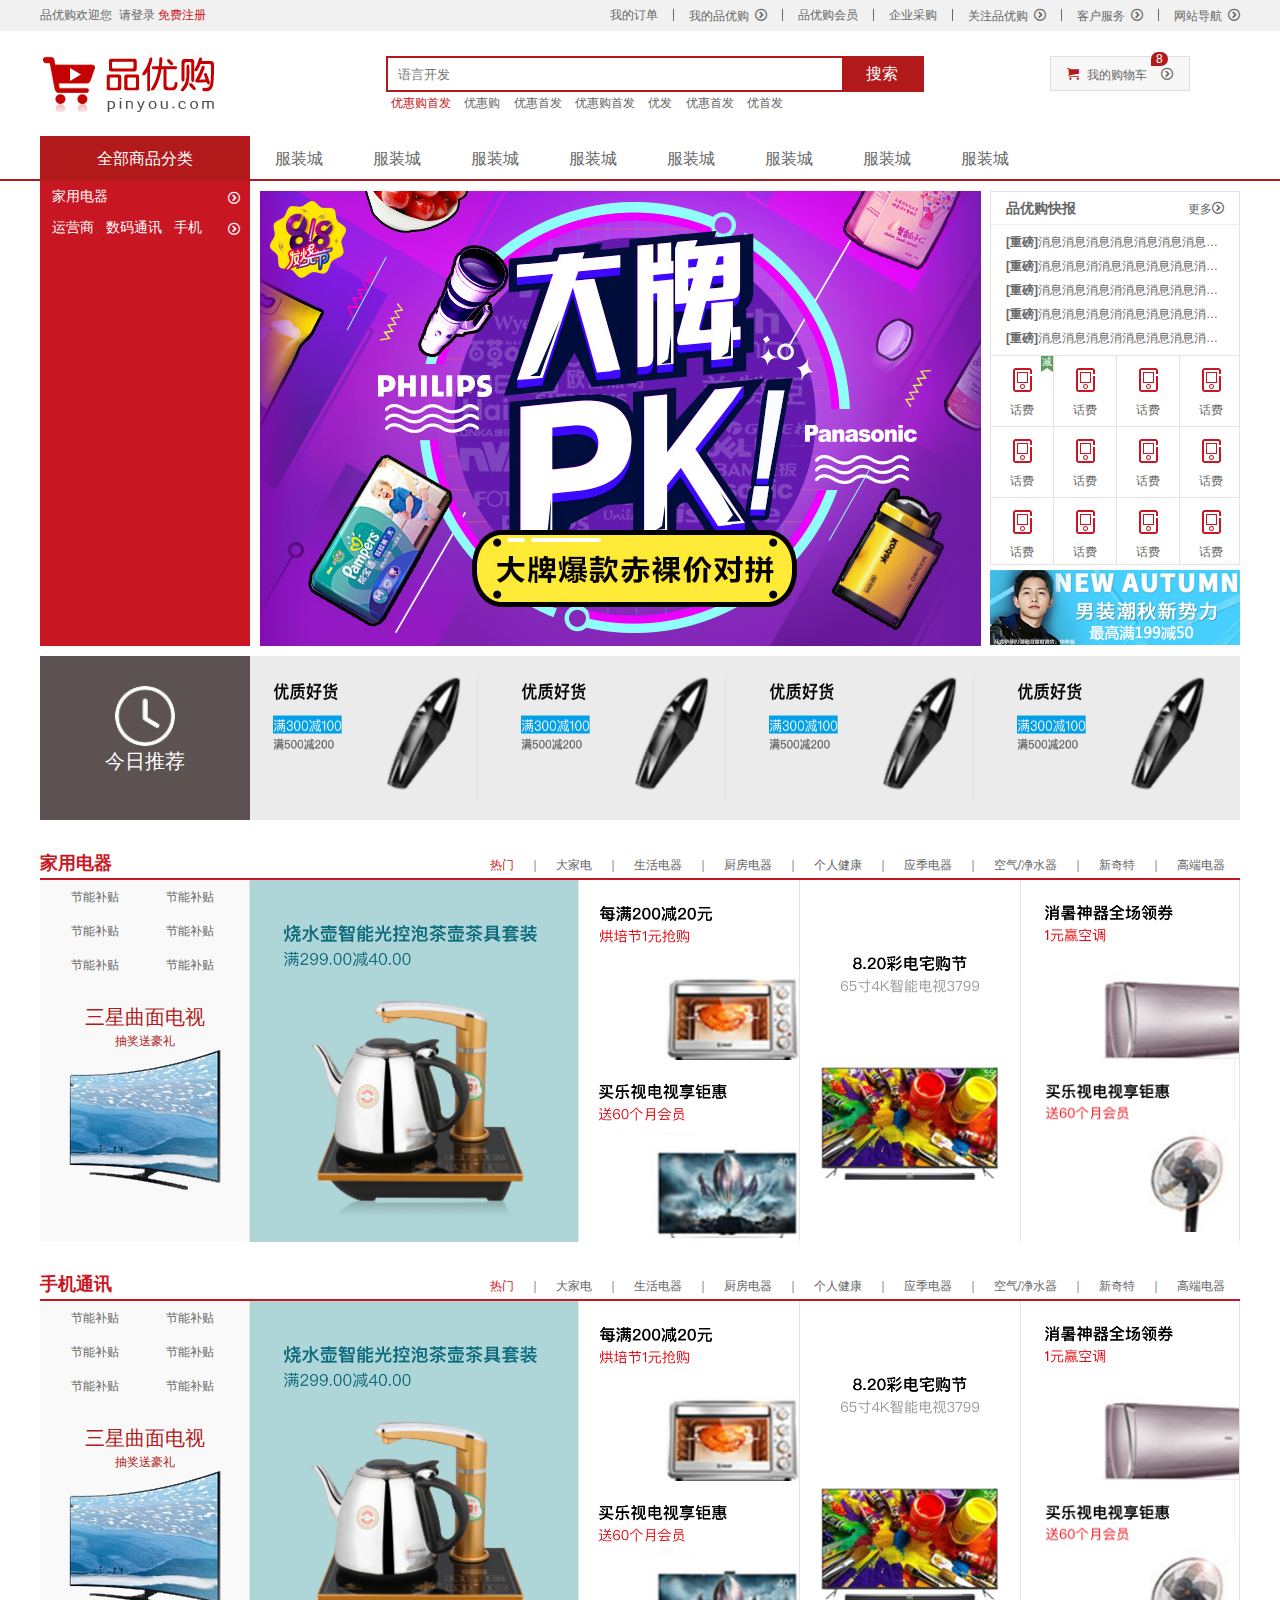
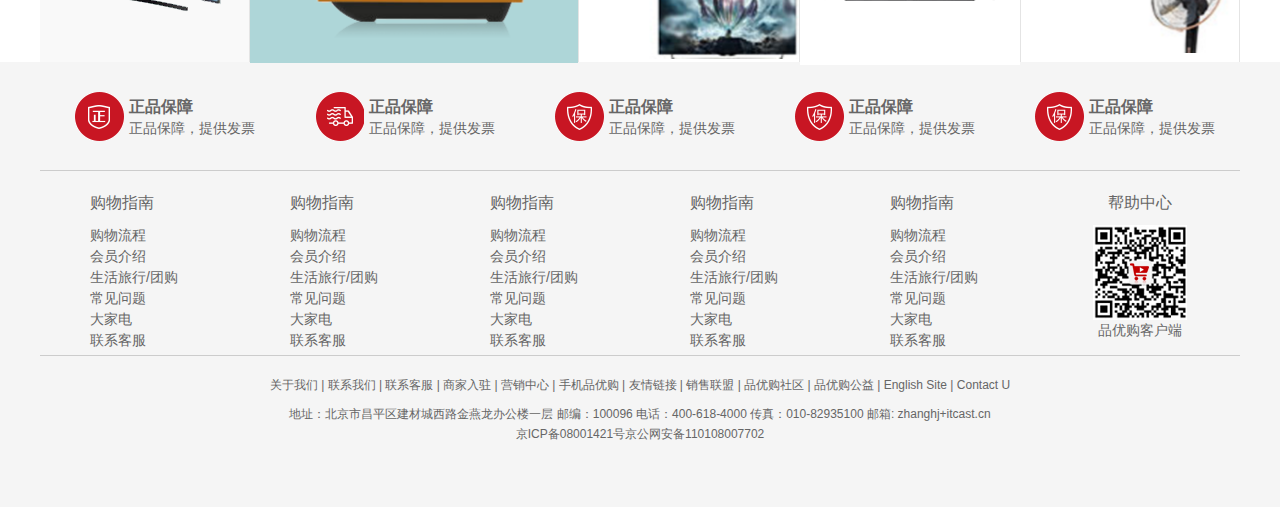
<file: shoping/index.html>
<!DOCTYPE html>
<html lang="en">
<head>
    <!-- https://xiaotian777888.github.io/learnWeb/shoping/index.html# -->

    <meta charset="UTF-8">
    <meta http-equiv="X-UA-Compatible" content="IE=edge">
    <meta name="viewport" content="width=device-width, initial-scale=1.0">
    <title>品优购商城-综合网购首选-正品低价、品质保障、配送及时、轻松购物！</title>
    <!-- 网站说明 -->
    <meta name="description" content="品优购商城-专业的综合网购商城，销售家电
    数码通讯、电脑、家居百货、服装服饰、母婴、图书、食品等数万个品牌优质商品。便捷、诚信的服务。为您提供愉悦的网上购物体验！">
    <meta name="keywords" content="网上购物，网上商城，手机，笔记本，电脑，MP3，CD，VCD，DV相机，数码配件，手表，存储卡，京东">
    <!-- 关键字 -->
    <link rel="stylesheet" href="css/base.css">
    <link rel="stylesheet" href="css/public.css">
    <link rel="stylesheet" href="css/common.css">
    <link rel="stylesheet" href="css/index.css">
    <link rel="shortcut icon" href="favicon.ico" type="image/x-icon">

</head>
<body>
    <!-- 快捷导航模块 start -->
    <section class="shortcut">
        <div class="w">
            <div class="fl">
                <ul>
                    <li>品优购欢迎您 &nbsp;</li>
                    <li><a href="#">请登录&nbsp;</a><a class="style_red" href="register.html">免费注册</a></li>
                </ul>
            </div>
            <div class="fr">
                <ul>
                    <li>我的订单</li>
                    <li></li>
                    <li class="arrow-icon">我的品优购</li>
                    <li></li>
                    <li>品优购会员</li>
                    <li></li>
                    <li>企业采购</li>
                    <li></li>
                    <li class="arrow-icon">关注品优购</li>
                    <li></li>
                    <li class="arrow-icon">客户服务</li>
                    <li></li>
                    <li class="arrow-icon">网站导航</li>
                </ul>
            </div>
        </div>

    </section>
    <!-- 快捷导航模块 end -->

    <!-- header模块 start -->
    <header class="header w">
        <!-- logo -->
        <div class="logo">
            <h1>
                <a href="index.html" title="品优购商城">品优购商城</a>
            </h1>
        </div>
        <div class="search">
            <input type="search" name="" id="" placeholder="语言开发">
            <button>搜索</button>   
        </div>
        <div class="hotwords">
                <a href="#" class="style_red">优惠购首发</a>
                <a href="#">优惠购</a>
                <a href="#">优惠首发</a>
                <a href="#">优惠购首发</a>
                <a href="#">优发</a>
                <a href="#">优惠首发</a>
                <a href="#">优首发</a>
        </div>
        <div class="shopcar">
            我的购物车
            <mark class="count">8</mark>
        </div>
    </header>
    <!-- header模块 end -->

    <!-- 导航模块 start -->
    <nav class="nav">
        <div class="w">
            <div class="dropdown">
                <dt>全部商品分类</dt>
                <dd>
                    <ul>
                        <li><a href="#">家用电器</a></li>
                        <li><a href="#">运营商</a>、<a href="#">数码通讯</a>、<a href="list.html">手机</a></li>

                    </ul>
                </dd>
            </div>
            <div class="navitems">
                <ul>
                    <li><a href="#">服装城</a></li>
                    <li><a href="#">服装城</a></li>
                    <li><a href="#">服装城</a></li>
                    <li><a href="#">服装城</a></li>
                    <li><a href="#">服装城</a></li>
                    <li><a href="#">服装城</a></li>
                    <li><a href="#">服装城</a></li>
                    <li><a href="#">服装城</a></li>
                </ul>
            </div>
        </div>
    </nav>
    <!-- 导航模块 end -->

    <!-- 主模块main tart -->
    <div class="w">
        <div class="main">
            <div class="focus">
                <ul>
                    <li>
                        <img src="upload/banner.png" alt="">
                    </li>
                </ul>
            </div>
            <div class="newsflash">
                <div class="news">
                    <div class="hd">
                        <h5>品优购快报</h5>
                        <a href="#" class="more">更多</a>
                    </div>
                    <div class="bd">
                        <ul>
                            <li><a href="#"><strong>[重磅]</strong>消息消息消息消息消息消息消息消息消息消息</a></li>
                            <li><a href="#"><strong>[重磅]</strong>消息消息消消息消息消息消息消息息消息消息</a></li>
                            <li><a href="#"><strong>[重磅]</strong>消息消息消息消消息消息消息消息消息息消息</a></li>
                            <li><a href="#"><strong>[重磅]</strong>消息消息消息消消息消息消息消息消息息消息</a></li>
                            <li><a href="#"><strong>[重磅]</strong>消息消息消息消消息消息消息消息消息息消息</a></li>
                        </ul>
                    </div>
                </div>
                <div class="lifeservice">
                    <ul>
                        <li>
                            <i></i>
                            <p>话费</p>
                            <em class="hot"><p>减</p><i class="triangular"></i></em>
                        </li>
                        <li>
                            <i></i>
                            <p>话费</p>
                        </li>
                        <li>
                            <i></i>
                            <p>话费</p>
                        </li>
                        <li>
                            <i></i>
                            <p>话费</p>
                        </li>
                        <li>
                            <i></i>
                            <p>话费</p>
                        </li>
                        <li>
                            <i></i>
                            <p>话费</p>
                        </li>
                        <li>
                            <i></i>
                            <p>话费</p>
                        </li>
                        <li>
                            <i></i>
                            <p>话费</p>
                        </li>
                        <li>
                            <i></i>
                            <p>话费</p>
                        </li>
                        <li>
                            <i></i>
                            <p>话费</p>
                        </li>
                        <li>
                            <i></i>
                            <p>话费</p>
                        </li>
                        <li>
                            <i></i>
                            <p>话费</p>
                        </li>

                    </ul>
                </div>
                <div class="bargain">
                    <img src="upload/bargain.png" alt="">
                </div>
            </div>
        </div>
    </div>
    <!-- 主模块main end -->

    <!-- 推荐模块 start -->
    <div class="recomend w">
        <div class="recomend_hd">
            <img src="upload/clock.png" alt="">
            <p>今日推荐</p>
        </div>
        <div class="recomend_bd">
            <ul>
                <li><a href="#"><img src="upload/recomend_goods.png" alt=""></a></li>
                <li><a href="#"><img src="upload/recomend_goods.png" alt=""></a></li>
                <li><a href="#"><img src="upload/recomend_goods.png" alt=""></a></li>
                <li><a href="#"><img src="upload/recomend_goods.png" alt=""></a></li>
            </ul>
        </div>
    </div>
    <!-- 推荐模块 end -->

    <!-- 楼层区域制作 start -->
    <div class="floor">
        <!-- 1楼家用电器层 -->
        <div class="w jiadian">
            <div class="box_hd">
                <h3>家用电器</h3>
                <div class="tab_list fr">
                    <ul>
                        <li><a href="#" class="style_red">热门</a>｜</li>
                        <li><a href="#">大家电</a>｜</li>
                        <li><a href="#">生活电器</a>｜</li>
                        <li><a href="#">厨房电器</a>｜</li>
                        <li><a href="#">个人健康</a>｜</li>
                        <li><a href="#">应季电器</a>｜</li>
                        <li><a href="#">空气/净水器</a>｜</li>
                        <li><a href="#">新奇特</a>｜</li>
                        <li><a href="#">高端电器</a></li>
                    </ul>
                </div>
            </div>
            <div class="box_bd">
                <div class="tab_content">
                    <div class="tab_list_item">
                        <div class="col_210">
                            <ul>
                                <li><a href="#">节能补贴</a></li>
                                <li><a href="#">节能补贴</a></li>
                                <li><a href="#">节能补贴</a></li>
                                <li><a href="#">节能补贴</a></li>
                                <li><a href="#">节能补贴</a></li>
                                <li><a href="#">节能补贴</a></li>
                            </ul>
                            <a href="#">
                                <h5>三星曲面电视</h5>
                                <p>抽奖送豪礼</p>
                                <img src="upload/samsung.png" alt="">
                            </a>
                        </div>
                        <div class="col_329">     
                            <a href="#"><img src="upload/chahu.png" alt=""></a>
                        </div>
                        <div class="col_221">
                            <a href="#" class="col_bottom_line"><img src="upload/weibolu.png" alt=""></a>
                            <a href="#"><img src="upload/dianshi.png" alt=""></a>

                        </div>
                        <div class="col_221">
                            <a href="#"><img src="upload/dadianshi.png" alt=""></a>
                        </div>
                        <div class="col_219">
                            <a href="#" class="col_bottom_line"><img src="upload/kongtiao.png" alt=""></a>
                            <a href="#"><img src="upload/fengshan.png" alt=""></a>
                        </div>
                    </div>
                </div>
            </div>
        </div>
        <!-- 2楼手机层 -->
        <div class="w shouji">
            <div class="box_hd">
                <h3>手机通讯</h3>
                <div class="tab_list fr">
                    <ul>
                        <li><a href="#" class="style_red">热门</a>｜</li>
                        <li><a href="#">大家电</a>｜</li>
                        <li><a href="#">生活电器</a>｜</li>
                        <li><a href="#">厨房电器</a>｜</li>
                        <li><a href="#">个人健康</a>｜</li>
                        <li><a href="#">应季电器</a>｜</li>
                        <li><a href="#">空气/净水器</a>｜</li>
                        <li><a href="#">新奇特</a>｜</li>
                        <li><a href="#">高端电器</a></li>
                    </ul>
                </div>
            </div>
            <div class="box_bd">
                <div class="tab_content">
                    <div class="tab_list_item">
                        <div class="col_210">
                            <ul>
                                <li><a href="#">节能补贴</a></li>
                                <li><a href="#">节能补贴</a></li>
                                <li><a href="#">节能补贴</a></li>
                                <li><a href="#">节能补贴</a></li>
                                <li><a href="#">节能补贴</a></li>
                                <li><a href="#">节能补贴</a></li>
                            </ul>
                            <a href="#">
                                <h5>三星曲面电视</h5>
                                <p>抽奖送豪礼</p>
                                <img src="upload/samsung.png" alt="">
                            </a>
                        </div>
                        <div class="col_329">     
                            <a href="#"><img src="upload/chahu.png" alt=""></a>
                        </div>
                        <div class="col_221">
                            <a href="#" class="col_bottom_line"><img src="upload/weibolu.png" alt=""></a>
                            <a href="#"><img src="upload/dianshi.png" alt=""></a>

                        </div>
                        <div class="col_221">
                            <a href="#"><img src="upload/dadianshi.png" alt=""></a>
                        </div>
                        <div class="col_219">
                            <a href="#" class="col_bottom_line"><img src="upload/kongtiao.png" alt=""></a>
                            <a href="#"><img src="upload/fengshan.png" alt=""></a>
                        </div>
                    </div>
                </div>
            </div>
        </div>
    </div>
    <!-- 楼层区域制作 end -->

    <!-- 底部模块制作 start-->
    <footer class="footer">
        <div class="w">
            <div class="mod-service">
                <ul>
                    <li>
                        <i class="footer_pic zheng fl"></i>
                        <h3>正品保障</h3>
                        <p>正品保障，提供发票</p>
                    </li>
                    <li>
                        <i class="footer_pic quick fl"></i>
                        <h3>正品保障</h3>
                        <p>正品保障，提供发票</p>
                    </li>
                    <li>
                        <i class="footer_pic bao fl"></i>
                        <h3>正品保障</h3>
                        <p>正品保障，提供发票</p>
                    </li>
                    <li>
                        <i class="footer_pic bao fl"></i>
                        <h3>正品保障</h3>
                        <p>正品保障，提供发票</p>
                    </li>
                    <li>
                        <i class="footer_pic bao fl"></i>
                        <h3>正品保障</h3>
                        <p>正品保障，提供发票</p>
                    </li>
                </ul>
            </div>
            <div class="mod-help">
                <dl>
                    <dt>购物指南</dt>
                    <dd><a href="#">购物流程</a></dd>
                    <dd><a href="#">会员介绍</a></dd>
                    <dd><a href="#">生活旅行/团购</a></dd>
                    <dd><a href="#">常见问题</a></dd>
                    <dd><a href="#">大家电</a></dd>
                    <dd><a href="#">联系客服</a></dd>
                </dl>
                <dl>
                    <dt>购物指南</dt>
                    <dd><a href="#">购物流程</a></dd>
                    <dd><a href="#">会员介绍</a></dd>
                    <dd><a href="#">生活旅行/团购</a></dd>
                    <dd><a href="#">常见问题</a></dd>
                    <dd><a href="#">大家电</a></dd>
                    <dd><a href="#">联系客服</a></dd>
                </dl>
                <dl>
                    <dt>购物指南</dt>
                    <dd><a href="#">购物流程</a></dd>
                    <dd><a href="#">会员介绍</a></dd>
                    <dd><a href="#">生活旅行/团购</a></dd>
                    <dd><a href="#">常见问题</a></dd>
                    <dd><a href="#">大家电</a></dd>
                    <dd><a href="#">联系客服</a></dd>
                </dl>
                <dl>
                    <dt>购物指南</dt>
                    <dd><a href="#">购物流程</a></dd>
                    <dd><a href="#">会员介绍</a></dd>
                    <dd><a href="#">生活旅行/团购</a></dd>
                    <dd><a href="#">常见问题</a></dd>
                    <dd><a href="#">大家电</a></dd>
                    <dd><a href="#">联系客服</a></dd>
                </dl>
                <dl>
                    <dt>购物指南</dt>
                    <dd><a href="#">购物流程</a></dd>
                    <dd><a href="#">会员介绍</a></dd>
                    <dd><a href="#">生活旅行/团购</a></dd>
                    <dd><a href="#">常见问题</a></dd>
                    <dd><a href="#">大家电</a></dd>
                    <dd><a href="#">联系客服</a></dd>
                </dl>
                <dl class="last">
                    <dt>帮助中心</dt>
                    <dd class="last-pic"><img src="upload/erweima.png" alt=""></dd>
                    <dd>品优购客户端</dd>
                </dl>
            </div>
            <div class="mod-copyright">
                <div class="links">
                    <a href="#">关于我们</a> | 联系我们 | 联系客服 | 商家入驻 | 营销中心 | 手机品优购 | 友情链接 | 销售联盟 | 品优购社区 | 品优购公益 | English Site | Contact U
                </div>
                <div class="copyright">
                    地址：北京市昌平区建材城西路金燕龙办公楼一层 邮编：100096 电话：400-618-4000 传真：010-82935100 邮箱: zhanghj+itcast.cn <br> 京ICP备08001421号京公网安备110108007702
                </div>
            </div>
        </div>
    </footer>
    <!-- 底部模块制作 end-->
</body>
</html>
</file>
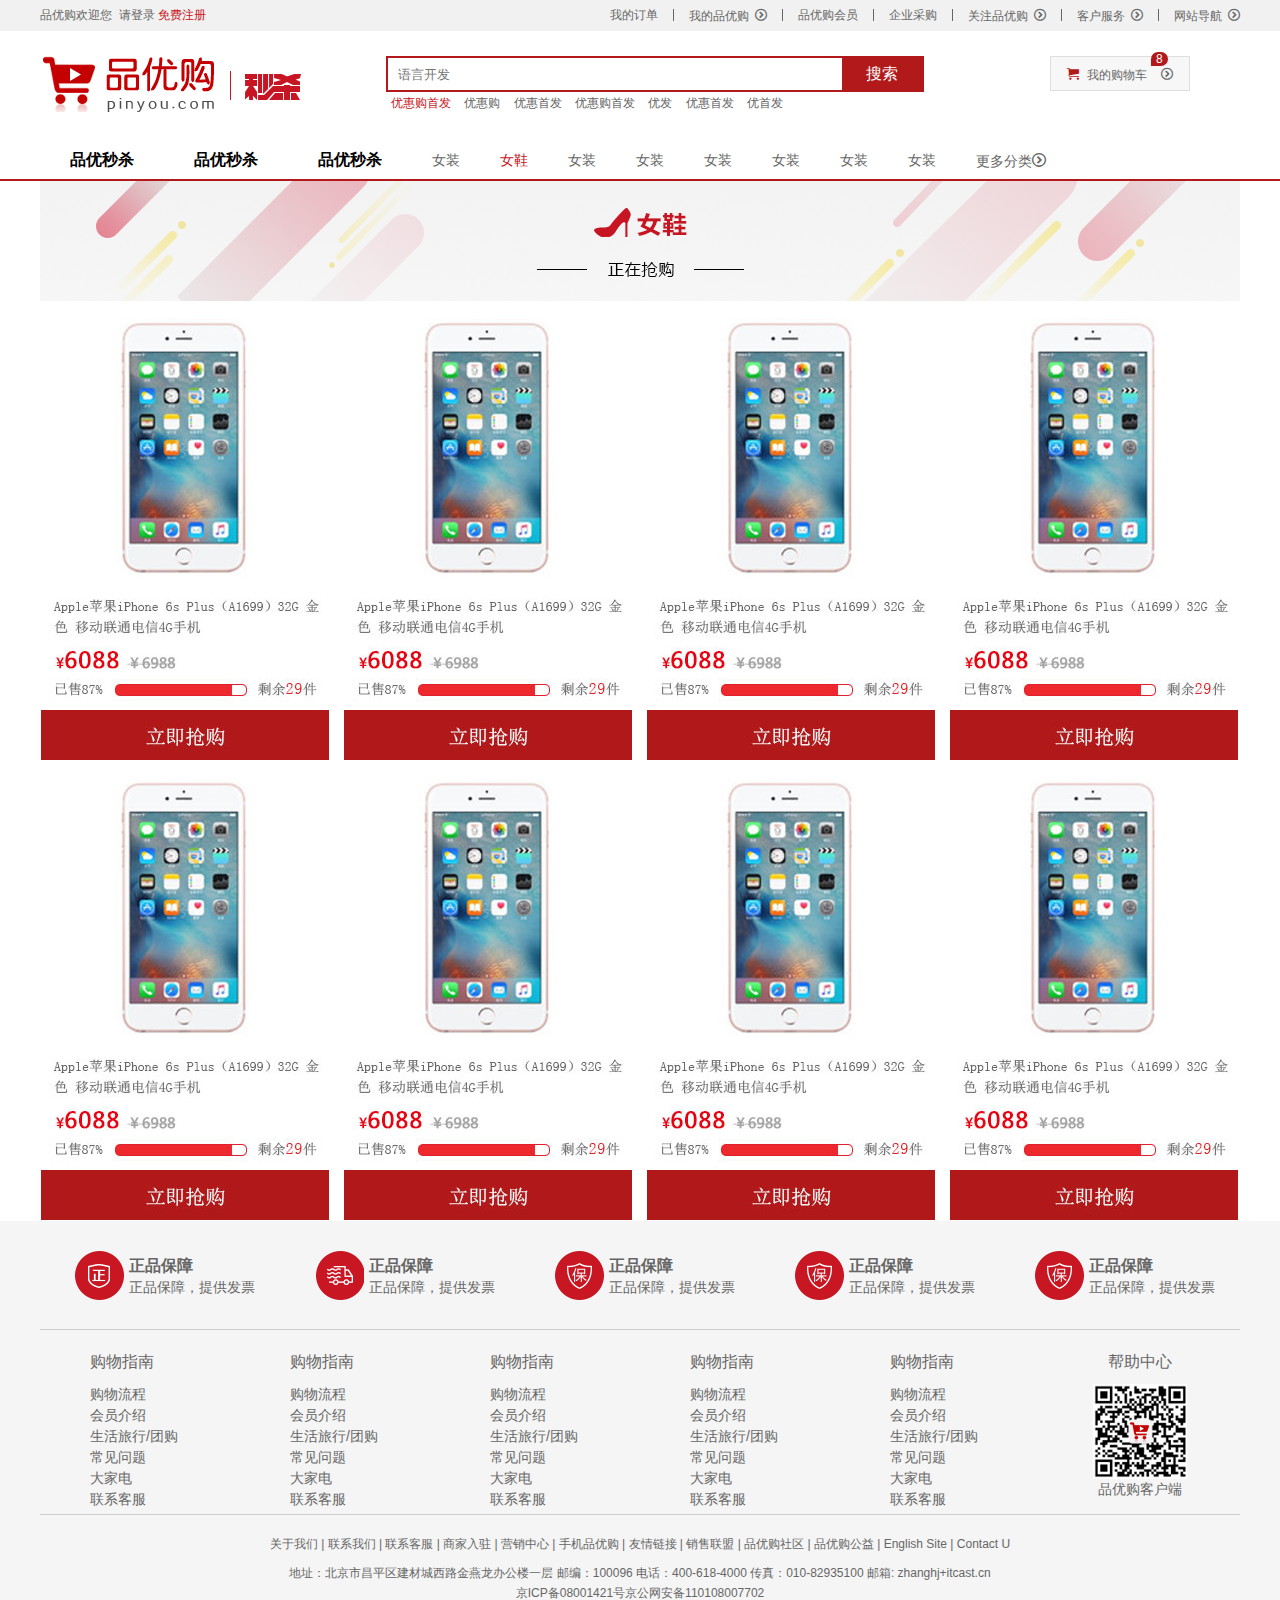
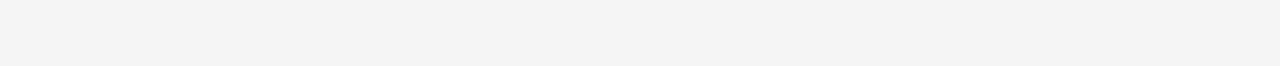
<file: shoping/list.html>
<!DOCTYPE html>
<html lang="en">
<head>
    <!-- https://xiaotian777888.github.io/learnWeb/shoping/index.html# -->

    <meta charset="UTF-8">
    <meta http-equiv="X-UA-Compatible" content="IE=edge">
    <meta name="viewport" content="width=device-width, initial-scale=1.0">
    <title>列表页-综合网购首选-正品低价、品质保障、配送及时、轻松购物！</title>
    <!-- 网站说明 -->
    <meta name="description" content="品优购商城-专业的综合网购商城，销售家电
    数码通讯、电脑、家居百货、服装服饰、母婴、图书、食品等数万个品牌优质商品。便捷、诚信的服务。为您提供愉悦的网上购物体验！">
    <meta name="keywords" content="网上购物，网上商城，手机，笔记本，电脑，MP3，CD，VCD，DV相机，数码配件，手表，存储卡，京东">
    <!-- 关键字 -->
    <link rel="stylesheet" href="css/base.css">
    <link rel="stylesheet" href="css/public.css">
    <link rel="stylesheet" href="css/common.css">
    <link rel="stylesheet" href="css/list.css">
    <link rel="shortcut icon" href="favicon.ico" type="image/x-icon">

</head>
<body>
    <!-- 快捷导航模块 start -->
    <section class="shortcut">
        <div class="w">
            <div class="fl">
                <ul>
                    <li>品优购欢迎您 &nbsp;</li>
                    <li><a href="#">请登录&nbsp;</a><a class="style_red" href="#">免费注册</a></li>
                </ul>
            </div>
            <div class="fr">
                <ul>
                    <li>我的订单</li>
                    <li></li>
                    <li class="arrow-icon">我的品优购</li>
                    <li></li>
                    <li>品优购会员</li>
                    <li></li>
                    <li>企业采购</li>
                    <li></li>
                    <li class="arrow-icon">关注品优购</li>
                    <li></li>
                    <li class="arrow-icon">客户服务</li>
                    <li></li>
                    <li class="arrow-icon">网站导航</li>
                </ul>
            </div>
        </div>

    </section>
    <!-- 快捷导航模块 end -->

    <!-- header模块 start -->
    <header class="header w">
        <!-- logo -->
        <div class="logo">
            <h1>
                <a href="index.html" title="品优购商城">品优购商城</a>
            </h1>
        </div>
        <div class="sk">
            <img src="images/sk.png" alt="">
        </div>
        <div class="search">
            <input type="search" name="" id="" placeholder="语言开发">
            <button>搜索</button>   
        </div>
        <div class="hotwords">
                <a href="#" class="style_red">优惠购首发</a>
                <a href="#">优惠购</a>
                <a href="#">优惠首发</a>
                <a href="#">优惠购首发</a>
                <a href="#">优发</a>
                <a href="#">优惠首发</a>
                <a href="#">优首发</a>
        </div>
        <div class="shopcar">
            我的购物车
            <mark class="count">8</mark>
        </div>
    </header>
    <!-- header模块 end -->

    <!-- 导航模块 start -->
    <nav class="nav">
        <div class="w">
           <div class="sk_list fl">
                <ul>
                    <li><a href="#">品优秒杀</a></li>
                    <li><a href="#">品优秒杀</a></li>
                    <li><a href="#">品优秒杀</a></li>
                </ul>
           </div>
           <div class="sk_con fl">
                <ul>
                    <li><a href="#">女装</a></li>
                    <li><a href="#" class="style_red">女鞋</a></li>
                    <li><a href="#">女装</a></li>
                    <li><a href="#">女装</a></li>
                    <li><a href="#">女装</a></li>
                    <li><a href="#">女装</a></li>
                    <li><a href="#">女装</a></li>
                    <li><a href="#">女装</a></li>
                    <li><a href="#">更多分类</a></li>
                </ul>
           </div>
        </div>
    </nav>
    <!-- 导航模块 end -->
    <div class="sk_container w">
        <div class="sk_hd">
            <img src="upload/bg_03.png" alt="">
        </div>
        <div class="sk_bd">
            <ul class="clearfix">
                <li><img src="upload/sk_list_item.jpeg" alt=""></li>
                <li><img src="upload/sk_list_item.jpeg" alt=""></li>
                <li><img src="upload/sk_list_item.jpeg" alt=""></li>
                <li><img src="upload/sk_list_item.jpeg" alt=""></li>
                <li><img src="upload/sk_list_item.jpeg" alt=""></li>
                <li><img src="upload/sk_list_item.jpeg" alt=""></li>
                <li><img src="upload/sk_list_item.jpeg" alt=""></li>
                <li><img src="upload/sk_list_item.jpeg" alt=""></li>
            </ul>
        </div>
    </div>
    <!-- 底部模块制作 start-->
    <footer class="footer">
        <div class="w">
            <div class="mod-service">
                <ul>
                    <li>
                        <i class="footer_pic zheng fl"></i>
                        <h3>正品保障</h3>
                        <p>正品保障，提供发票</p>
                    </li>
                    <li>
                        <i class="footer_pic quick fl"></i>
                        <h3>正品保障</h3>
                        <p>正品保障，提供发票</p>
                    </li>
                    <li>
                        <i class="footer_pic bao fl"></i>
                        <h3>正品保障</h3>
                        <p>正品保障，提供发票</p>
                    </li>
                    <li>
                        <i class="footer_pic bao fl"></i>
                        <h3>正品保障</h3>
                        <p>正品保障，提供发票</p>
                    </li>
                    <li>
                        <i class="footer_pic bao fl"></i>
                        <h3>正品保障</h3>
                        <p>正品保障，提供发票</p>
                    </li>
                </ul>
            </div>
            <div class="mod-help">
                <dl>
                    <dt>购物指南</dt>
                    <dd><a href="#">购物流程</a></dd>
                    <dd><a href="#">会员介绍</a></dd>
                    <dd><a href="#">生活旅行/团购</a></dd>
                    <dd><a href="#">常见问题</a></dd>
                    <dd><a href="#">大家电</a></dd>
                    <dd><a href="#">联系客服</a></dd>
                </dl>
                <dl>
                    <dt>购物指南</dt>
                    <dd><a href="#">购物流程</a></dd>
                    <dd><a href="#">会员介绍</a></dd>
                    <dd><a href="#">生活旅行/团购</a></dd>
                    <dd><a href="#">常见问题</a></dd>
                    <dd><a href="#">大家电</a></dd>
                    <dd><a href="#">联系客服</a></dd>
                </dl>
                <dl>
                    <dt>购物指南</dt>
                    <dd><a href="#">购物流程</a></dd>
                    <dd><a href="#">会员介绍</a></dd>
                    <dd><a href="#">生活旅行/团购</a></dd>
                    <dd><a href="#">常见问题</a></dd>
                    <dd><a href="#">大家电</a></dd>
                    <dd><a href="#">联系客服</a></dd>
                </dl>
                <dl>
                    <dt>购物指南</dt>
                    <dd><a href="#">购物流程</a></dd>
                    <dd><a href="#">会员介绍</a></dd>
                    <dd><a href="#">生活旅行/团购</a></dd>
                    <dd><a href="#">常见问题</a></dd>
                    <dd><a href="#">大家电</a></dd>
                    <dd><a href="#">联系客服</a></dd>
                </dl>
                <dl>
                    <dt>购物指南</dt>
                    <dd><a href="#">购物流程</a></dd>
                    <dd><a href="#">会员介绍</a></dd>
                    <dd><a href="#">生活旅行/团购</a></dd>
                    <dd><a href="#">常见问题</a></dd>
                    <dd><a href="#">大家电</a></dd>
                    <dd><a href="#">联系客服</a></dd>
                </dl>
                <dl class="last">
                    <dt>帮助中心</dt>
                    <dd class="last-pic"><img src="upload/erweima.png" alt=""></dd>
                    <dd>品优购客户端</dd>
                </dl>
            </div>
            <div class="mod-copyright">
                <div class="links">
                    <a href="#">关于我们</a> | 联系我们 | 联系客服 | 商家入驻 | 营销中心 | 手机品优购 | 友情链接 | 销售联盟 | 品优购社区 | 品优购公益 | English Site | Contact U
                </div>
                <div class="copyright">
                    地址：北京市昌平区建材城西路金燕龙办公楼一层 邮编：100096 电话：400-618-4000 传真：010-82935100 邮箱: zhanghj+itcast.cn <br> 京ICP备08001421号京公网安备110108007702
                </div>
            </div>
        </div>
    </footer>
    <!-- 底部模块制作 end-->
</body>
</html>
</file>
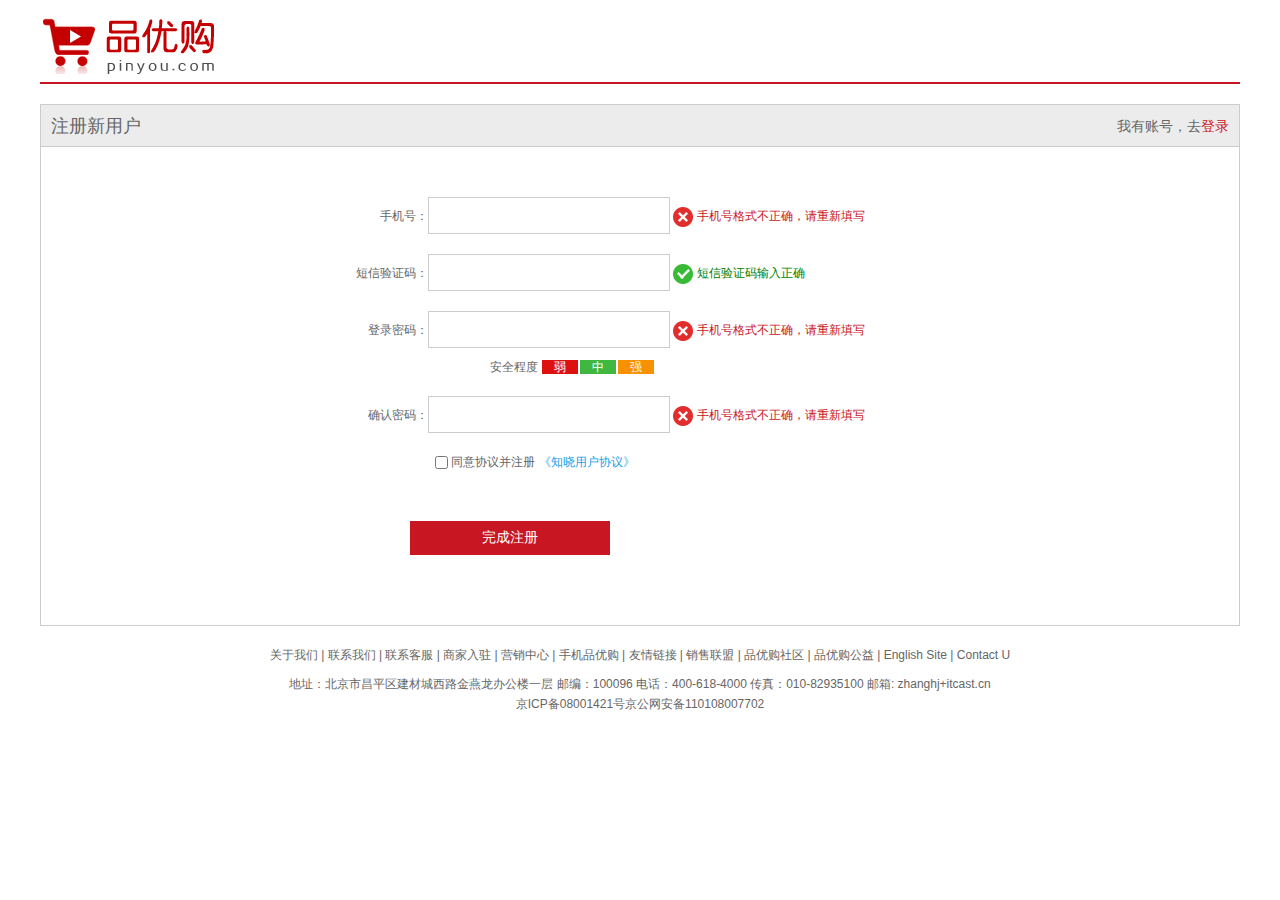
<file: shoping/register.html>
<!DOCTYPE html>
<html lang="en">
<head>
    <meta charset="UTF-8">
    <meta http-equiv="X-UA-Compatible" content="IE=edge">
    <meta name="viewport" content="width=device-width, initial-scale=1.0">
    <link rel="shortcut icon" href="favicon.ico" type="image/x-icon">
    <link rel="stylesheet" href="css/base.css">
    <link rel="stylesheet" href="css/public.css">
    <link rel="stylesheet" href="css/register.css">
    <title>个人注册</title>
</head>
<body>
    <div class="w">
        <header>
            <div class="logo">
                <a href="index.html"><img src="images/logo.png" alt=""></a>
            </div>
        </header>
        <div class="registerarea">
            <h3>注册新用户
                <div class="login fr">
                    我有账号，去<a href="#">登录</a>
                </div>
            </h3>
            <div class="reg_form">
                <form action="">
                    <ul>
                        <li><label for="">手机号：</label><input type="tel" class="textfield">
                            <span class="error"><i class="error_icon"></i> 手机号格式不正确，请重新填写</span></li>
                        <li><label for="">短信验证码：</label><input type="number" class="textfield">
                            <span class="success"><i class="success_icon"></i> 短信验证码输入正确</span></li>
                        <li><label for="">登录密码：</label><input type="password" class="textfield">
                            <span class="error"><i class="error_icon"></i> 手机号格式不正确，请重新填写</span></li>
                        <li class="safe">安全程度 <em class="ruo">弱</em><em class="zhong">中</em><em class="qiang">强</em></li>
                        <li><label for="">确认密码：</label><input type="password" class="textfield">
                            <span class="error"><i class="error_icon"></i> 手机号格式不正确，请重新填写</span></li>
                        <li class="agree"><input type="checkbox" name="" id="" > 同意协议并注册 <a href="#">《知晓用户协议》</a></li>
                        <li><input type="submit" class="btn" value="完成注册"></li>
                    </ul>
                </form>
            </div>
        </div>
        <div class="footer">
            <div class="mod-copyright">
                <div class="links">
                    <a href="#">关于我们</a> | 联系我们 | 联系客服 | 商家入驻 | 营销中心 | 手机品优购 | 友情链接 | 销售联盟 | 品优购社区 | 品优购公益 | English Site | Contact U
                </div>
                <div class="copyright">
                    地址：北京市昌平区建材城西路金燕龙办公楼一层 邮编：100096 电话：400-618-4000 传真：010-82935100 邮箱: zhanghj+itcast.cn <br> 京ICP备08001421号京公网安备110108007702
                </div>
            </div>
        </div>
    </div>
    </html>

</body>
</file>
<file: shoping/css/base.css>
/* 1、把我们所有标签的内外边距清零 */
* {
    margin: 0;
    padding: 0;
    /* css3盒子模型 */
    box-sizing: border-box;
}
/* 2、em 和 i 斜体的文字不倾斜 */
em,
i {
    font-style: normal;
}
/* 3、去掉li 的小圆点 */
li {
    list-style: none;
}

/* 4、图片去除了边框，取消图片底侧有空白缝隙的问题 */
img {
    /* border 0 照顾低版本浏览器 如果 图片外面包含了链接会有边框的问题 */
    border: 0;
    /* 取消图片底侧有空白缝隙的问题，并且让图片和文字中线对齐 */
    vertical-align: middle;
}

/* 5、按钮加小手 */
button {
    /* 当我们鼠标经过button 按钮的时候，鼠标变成小手 */
    cursor: pointer;
}

/* 6、a链接去掉下划线，颜色 #666 */
a {
    color: #666;
    text-decoration: none;
}

/* 7、a链接被覆盖的时候，文字颜色变红，京东主色调 */
a:hover {
    color: #c81623;
}

/* 8、button和input去处轮廓线和边框，设置文字样式 */
button,
input {
    /* "\5B8B\4F53" 就是宋体的意思 这样浏览器兼容性比较好 */
    font-family: Microsoft YaHei, Heiti SC, tahoma, arial, Hiragino Sans GB, "\5B8B\4F53", sans-serif;
    /* 默认有灰色边框我们需要手动去掉 */
    border: 0; 
    /* 轮廓线去除 */
    outline: none;
}

/* 9、body背景颜色，文字颜色 文字字体和大小初始化 */
body {
    /* CSS3 抗锯齿形 让文字显示的更加清晰 */
    -webkit-font-smoothing: antialiased;
    background-color: #fff;
    font: 12px/1.5 Microsoft YaHei, Heiti SC, tahoma, arial, Hiragino Sans GB, "\5B8B\4F53", sans-serif;
    color: #666;
}

/* 10、两个隐藏元素的类名  hide和none */
.hide,
.none {
    display: none;
}

/* 11、清除浮动 */
.clearfix:after {
    visibility: hidden;
    clear: both;
    display: block;
    content: ".";
    height: 0;
}

.clearfix {
    *zoom: 1;
}
</file>
<file: shoping/css/public.css>
/**
 * 清楚浮动 「c ==> clear」，原子类
 */

.c {
  zoom: 1;
}

.c::after {
  display: block;
  visibility: hidden;
  clear: both;
  height: 0;
  content: '.';
}


/*position: fixed 的缩写，原子类*/

.pf {
  position: fixed;
  /*chrome 内核 浏览器 position: fixed 防止抖动*/
  -webkit-transform: translateZ(0);
}

.fl {
  float: left;
}

.fr {
  float: right;
}

/*利用绝对定位宽高拉升原理，中心居中元素，原子类*/

.middle {
  position: absolute;
  top: 0;
  right: 0;
  bottom: 0;
  left: 0;
  margin: auto;
}


/*利用相对定位于 CSS3 使元素垂直居中，原子类*/

.v-middle {
  position: relative;
  top: 50%;
  -webkit-transform: -webkit-translateY(-50%);
  -moz-transform: -moz-translateY(-50%);
  -o-transform: -o-translateY(-50%);
  transform: translateY(-50%);
}


/*元素计算宽高德盒子模型以 border 为外界限，原子类*/

.bb {
  -webkit-box-sizing: border-box;
  -moz-box-sizing: border-box;
  box-sizing: border-box;
}


/*单行文本溢出显示省略号 to==>text-overflow，原子类*/

.to {
  overflow: hidden;
  white-space: nowrap;
  text-overflow: ellipsis;
}
</file>
<file: shoping/css/common.css>
/* 声明字体图标 */
@font-face {
    font-family: 'icomoon';
    src:  url('../fonts/icomoon.eot?rc36us');
    src:  url('../fonts/icomoon.eot?rc36us#iefix') format('embedded-opentype'),
      url('../fonts/icomoon.ttf?rc36us') format('truetype'),
      url('../fonts/icomoon.woff?rc36us') format('woff'),
      url('../fonts/icomoon.svg?rc36us#icomoon') format('svg');
    font-weight: normal;
    font-style: normal;
    font-display: block;
  }
/* 版心 */
.w {
    width: 1200px;
    margin: 0 auto;
}
.style_red {
    color: #c81623;
}
a:hover {
    color: #b1191a;
}
.shortcut {
    height: 31px;
    background-color: #f1f1f1;
    line-height: 31px;
}
.shortcut li {
    float: left;
}

.shortcut .fr ul li:nth-child(2n)  {
    width: 1px;
    height: 12px;
    background-color:  #666;
    margin: 9px 15px 0px;
}
.arrow-icon::after {
    content: '\ea42';
    font-family: 'icomoon';
    margin-left: 6px;
}
.header {
    position: relative;
    height: 105px;
    /* background-color: pink; */
}

.logo {
    position: absolute;
    top: 25px;
    width: 171px;
    height: 61px;
}
.logo h1 a {
    display: block;
    width: 175px;
    height: 56px;
    position: absolute;
    background-image: url(../images/logo.png);
    /* text-indent: -999px;
    overflow: hidden; */
    font-size: 0px;
}
.search {
    position: absolute;
    left: 346px;
    top: 25px;
    width: 538px;
    height: 36px;
    border: 2px solid #b1191a;
}
.search input {
    float: left;
    width: 454px;
    height: 32px;
    padding-left: 10px;
}
.search button {
    float: left;
    width: 80px;
    height: 32px;
    background-color: #b1191a;
    font-size: 16px;
    color: #fff;
}
.hotwords {
    position: absolute;
    top: 63px;
    left: 346px;
}
.hotwords a {
    margin: 0px 5px;
}
.shopcar {
    position: absolute;
    top: 25px;
    right: 50px;
    width: 140px;
    height: 35px;
    line-height: 35px;
    text-align: center;
    border: 1px solid #dfdfdf;
    background-color: #f7f7f7;
}
.shopcar::before {
    padding-right: 5px;
    content: "\e93a";
    font-family: 'icomoon';
    color: #b1191a;
}
.shopcar::after {
    padding-left: 10px;
    content: "\ea42";
    font-family: 'icomoon';
}
.shopcar .count {
    position: absolute;
    top: -5px;
    left: 100px;
    background-color: #b1191a;
    color: #fff;
    height: 14px;
    line-height: 14px;
    padding: 0px 5px;
    border-radius: 7px 7px 7px 0;
}
.nav {
    border-bottom: 2px solid #b1191a;
    height: 45px;
}
.nav .dropdown {
    float: left;
    width: 210px;
    height: 45px;
    background-color: #b1191a;
}
.dropdown dt {
    width: 100%;
    height: 100%;
    color: #fff;
    text-align: center;
    line-height: 45px;
    font-size: 16px;
}
/* .dropdown dt:hover +dd{
    display: block;
} */
.dropdown dd {
    /* display: none; */
    width: 100%;
    height: 465px;
    background-color: #c81623;
}
.dropdown dd ul li {
    position: relative;
    height: 31px;
    line-height: 31px;
    margin-left: 2px; 
    padding-left: 10px;
}
.dropdown dd ul li:hover {
    background-color: #fff;
}
.dropdown dd ul li:hover a{
    color: #b1191a;

}
.dropdown dd ul li a{
    font-size: 14px;
    color: #fff;
}
.dropdown dd ul li::after {
    position: absolute;
    top: 2px;
    right: 10px;
    font-family: 'icomoon';
    content: '\ea42';
    color: #fff;
}

.nav .navitems {
    float: left;
}
.navitems ul li a {
    display: block;
    padding: 0 25px;
    height: 45px;
    line-height: 45px;
    font-size: 16px;
}
.navitems ul li a:hover {
    color: #b1191a;
}
.navitems ul li {
    float: left;
}

/* 底部制作 */
.footer {
    padding-top: 30px;
    background-color: #f5f5f5;
}
.footer .w {
    height: 415px;
}
.mod-service {
    height: 79px;
    border-bottom: 1px solid #ccc;
}
.mod-service li {
    float: left;
    width: 240px;
    font-size: 12px;
    color: #666;
}
.footer_pic {
    display: block;
    margin-right: 5px;
    width: 49px;
    height: 49px;
    background: url(../images/icons.png) no-repeat;
}
.mod-service i {
    margin-left: 35px;
}
.mod-service .zheng {
    background-position: -253px -3px;
}
.mod-service .quick {
    background-position: -254px -54px;
}
.mod-service .bao {
    background-position: -257px -106px;
}
.mod-service h3 {
    font-size: 16px;
    margin-top: 3px;
    line-height: 23px;
}
.mod-service p {
    font-size: 14px;
}
.mod-help {
    height: 185px;
    border-bottom: 1px solid #ccc;
    padding-left: 50px;
}
.mod-help dl dt {
    font-size: 16px;
    margin-bottom: 10px;
    font-weight: 500;
}
.mod-help dl dd {
    font-size: 14px;
}
.mod-help dl dd:hover {
    color: #b1191a;
}
.mod-help dl {
    width: 200px;
    padding-top: 20px;
    float: left;
}
.mod-help dl:last-child {
    width: 100px;
    text-align: center;
}

.mod-copyright {
    padding-top: 20px;
    text-align: center;
}
.links {
    margin-bottom: 10px;
}
.copyright {
    line-height: 20px;
}
</file>
<file: shoping/css/index.css>
.main {
    height: 455px;
    width: 980px;
    margin-top: 10px;
    margin-left: 220px;
}
.main .focus {
    float: left;
    width: 721px;
    height: 455px;
}
.main .newsflash {
    float: right;
    width: 250px;
    height: 455px;
}
.news{
    height: 165px;
    border: 1px solid #e4e4e4;
}
.news li:hover {
    color: #b1191a;
}
.news .hd {
    height: 33px;
    border-bottom: 1px dotted #e4e4e4;
    line-height: 33px;
    padding: 0px 15px;
}
.news .hd .more:hover{
    color: #b1191a;
}
.news .hd h5 {
    float: left;
    font-size: 14px;
}
.news .hd .more {
    float: right;
}
.news .hd .more::after {
    font-family: 'icomoon';
    content: '\ea42';
}
.news .bd {
    padding: 5px 15px 0px;
}
.news .bd ul li{
    height: 24px;
    line-height: 24px;

    /* 文字超出部分显示省略号 */
    overflow: hidden;
    white-space: nowrap;
    text-overflow: ellipsis;
}

.lifeservice {
    overflow: hidden;
    height: 209px;
    border: 1px solid #e4e4e4;
    border-top: 0px;
}
.lifeservice ul {
    width: 252px;
}
.lifeservice ul li {
    position: relative;
    float: left;
    width: 63px;
    height: 71px;
    border-right: 1px solid #e4e4e4;
    border-bottom: 1px solid #e4e4e4;
    text-align: center;
}

.lifeservice ul li i {
    display: inline-block;
    width: 24px;
    height: 28px;
    background-color: pink;
    margin-top: 12px;
    background: url(../images/icons.png) no-repeat -16px -16px
}

.lifeservice .hot p {
    position: absolute;
    top: 0;
    right: 0;
    display: block;
    width: 12px;
    height: 12px;
    font-size: 10px;
    color: white;
    background-color: #589d5a;
    line-height: 12px;
}
.lifeservice .hot .triangular {
    position: absolute;
    top: 12px;
    right: 0;
    padding: 0;
    margin: 0;
    width: 0;
    height: 0;
    /* 底部三角 */
    border-width: 0 6px 4px 6px;
    border-style: solid;
    border-color: #589d5a;
    border-bottom-color: white;
}

.bargain {
    margin-top: 5px;
}

.recomend {
    height: 164px;
    margin-top: 10px;
}
.recomend_hd {
    float: left;
    width: 210px;
    height: 164px;
    text-align: center;
    background-color: #5c5251;
}
.recomend_hd img {
    width: 60px;
    height: 60px;
    margin-top: 30px;
}
.recomend_hd p {
    font-size: 20px;
    color: white;
}
.recomend_bd {
    float: left;
    width: 990px;
    height: 164px;
    padding: 10px 0;
    background-color: #ebebeb;
}
.recomend_bd ul {
    width: 992px;
}
.recomend_bd ul li{
    position: relative;
    float: left;
    margin: 0 20px;
    width: 208px;
    height: 144px;
}
.recomend_bd ul li:nth-child(-n+3):after {
    content: "";
    position: absolute;
    right: 0;
    top: 10px;
    width: 1px;
    height: 124px;
    background-color: #dfdfdf;
}
.recomend_bd ul li img{
    width: 100%;
    height: 100%;
}

/* 家用电器模块 */
.box_hd {
    height: 30px;
    border-bottom: 2px solid #c81623;
}
.box_hd h3 {
    float: left;
    font-size: 18px;
    color: #c81623;
    font-weight: 400px;
}
.box_hd .tab_list ul li {
    float: left;
}
.tab_list {
    line-height: 30px;
}
.tab_list ul li a {
    margin: 0 15px;
}
.floor .w {
    margin-top: 30px;
}
.box_bd {
    height: 361px;
}
.tab_list_item {
    float: left;
}
.tab_list_item>div{
    float: left;
    height: 361px;
}
.tab_list_item>div {
    border-right: 1px solid #e4e4e4;
}
.col_bottom_line {
    border-bottom: 1px solid #e4e4e4;
}
.col_210 {
    width: 210px;
    background-color: #f9f9f9;
    text-align: center;
}
.col_210 ul {
    padding-left: 12px;
}
.col_210 ul li {
    float: left;
    width: 85px;
    height: 34px;
    text-align: center;
    line-height: 34px;
    margin-right: 10px;
}

.col_210>a {
    display: inline-block;
    margin-top: 20px;
    color: #b1191a;
}
.col_210>a h5 {
    font-size: 20px;
    font-weight: normal;
}
.col_329 {
    width: 329px;
}
.col_221 {
    width: 221px;
}
.col_219 {
    width: 219px;
}

.tab_list_item img {
    width: 100%;
}
</file>
<file: shoping/css/list.css>
.nav {
    overflow: hidden;
}
.sk {
    position: absolute;
    left: 190px;
    top: 40px;
    border-left: 1px solid #c81523;
    padding: 3px 0 0 14px;
}
.sk_list ul li {
    float: left;
}
.sk_list ul li a {
    display: block;
    line-height: 47px;
    padding: 0 30px;
    font-size: 16px;
    font-weight: 700;
    color: black;
}
.sk_con ul li {
    float: left;
} 
.sk_con ul li a {
    display: block;
    line-height: 49px;
    padding: 0 20px;
    font-size: 14px;
}
.sk_con ul li:last-child a::after {
    font-family: 'icomoon';
    content: '\ea42';
}
.sk_hd img {
    display: block;
}

.sk_bd ul li {
    float: left;
    overflow: hidden;
    width: 290px;
    height: 460px;
    border: 1px solid transparent;
    margin-right: 13px;
}
.sk_bd ul li:nth-child(4n) {
    margin-right: 0px;
}

.sk_bd ul li:hover {
    border: 1px solid #c81523;
}
</file>
<file: shoping/css/register.css>
.w {
    width: 1200px;
    margin: 0 auto;
}
header {
    height: 84px;
    border-bottom: 2px solid #c81523;
}
.logo {
    padding-top: 18px;
}
.registerarea {
    height: 522px;
    border: 1px solid #ccc;
    margin-top: 20px;
}
.registerarea h3 {
    height: 42px;
    border-bottom: 1px solid #ccc;
    background-color: #ececec;
    line-height: 42px;
    padding: 0 10px;
    font-size: 18px;
    font-weight: 400;
}
.login {
    font-size: 14px;
}
.login a {
    color: #c81523;
}

.reg_form {
    width: 600px;
    margin: 50px auto 0;
}
.reg_form ul li {
    margin-bottom: 20px;
}
.reg_form ul li label {
    display: inline-block;
    width: 88px;
    text-align: right;
}
.reg_form ul li .textfield {
    width: 242px;
    height: 37px;
    border: 1px solid #ccc;
    padding-left: 5px;
}
.error {
    color: #c81523;
}
.error_icon,
.success_icon {
    display: inline-block;
    vertical-align: middle;
    width: 20px;
    height: 20px;
    background: url(../images/error.png) no-repeat;
}
.success {
    color: green;
}
.success_icon {
    background: url(../images/success.png) no-repeat;
}

.safe {
    padding-left: 150px;
    margin-top: -10px;
}
.safe em {
    padding: 0 12px;
    color: #fff;
    margin: 0 1px;
}
.ruo {
    background-color: #de1111;
}
.zhong {
    background-color: #40b83f;
}
.qiang {
    background-color: #f79100;
}
.agree {
    padding-left: 95px;
}
.agree input {
    vertical-align: middle;
}
.agree a {
    color: #1ba1e6;
}
.btn {
    width: 200px;
    height: 34px;
    background-color: #c81623;
    font-size: 14px;
    color: #fff;
    margin: 30px 0 0 70px;
}

.mod-copyright {
    padding-top: 20px;
    text-align: center;
}
.links {
    margin-bottom: 10px;
}
.copyright {
    line-height: 20px;
}
</file>
